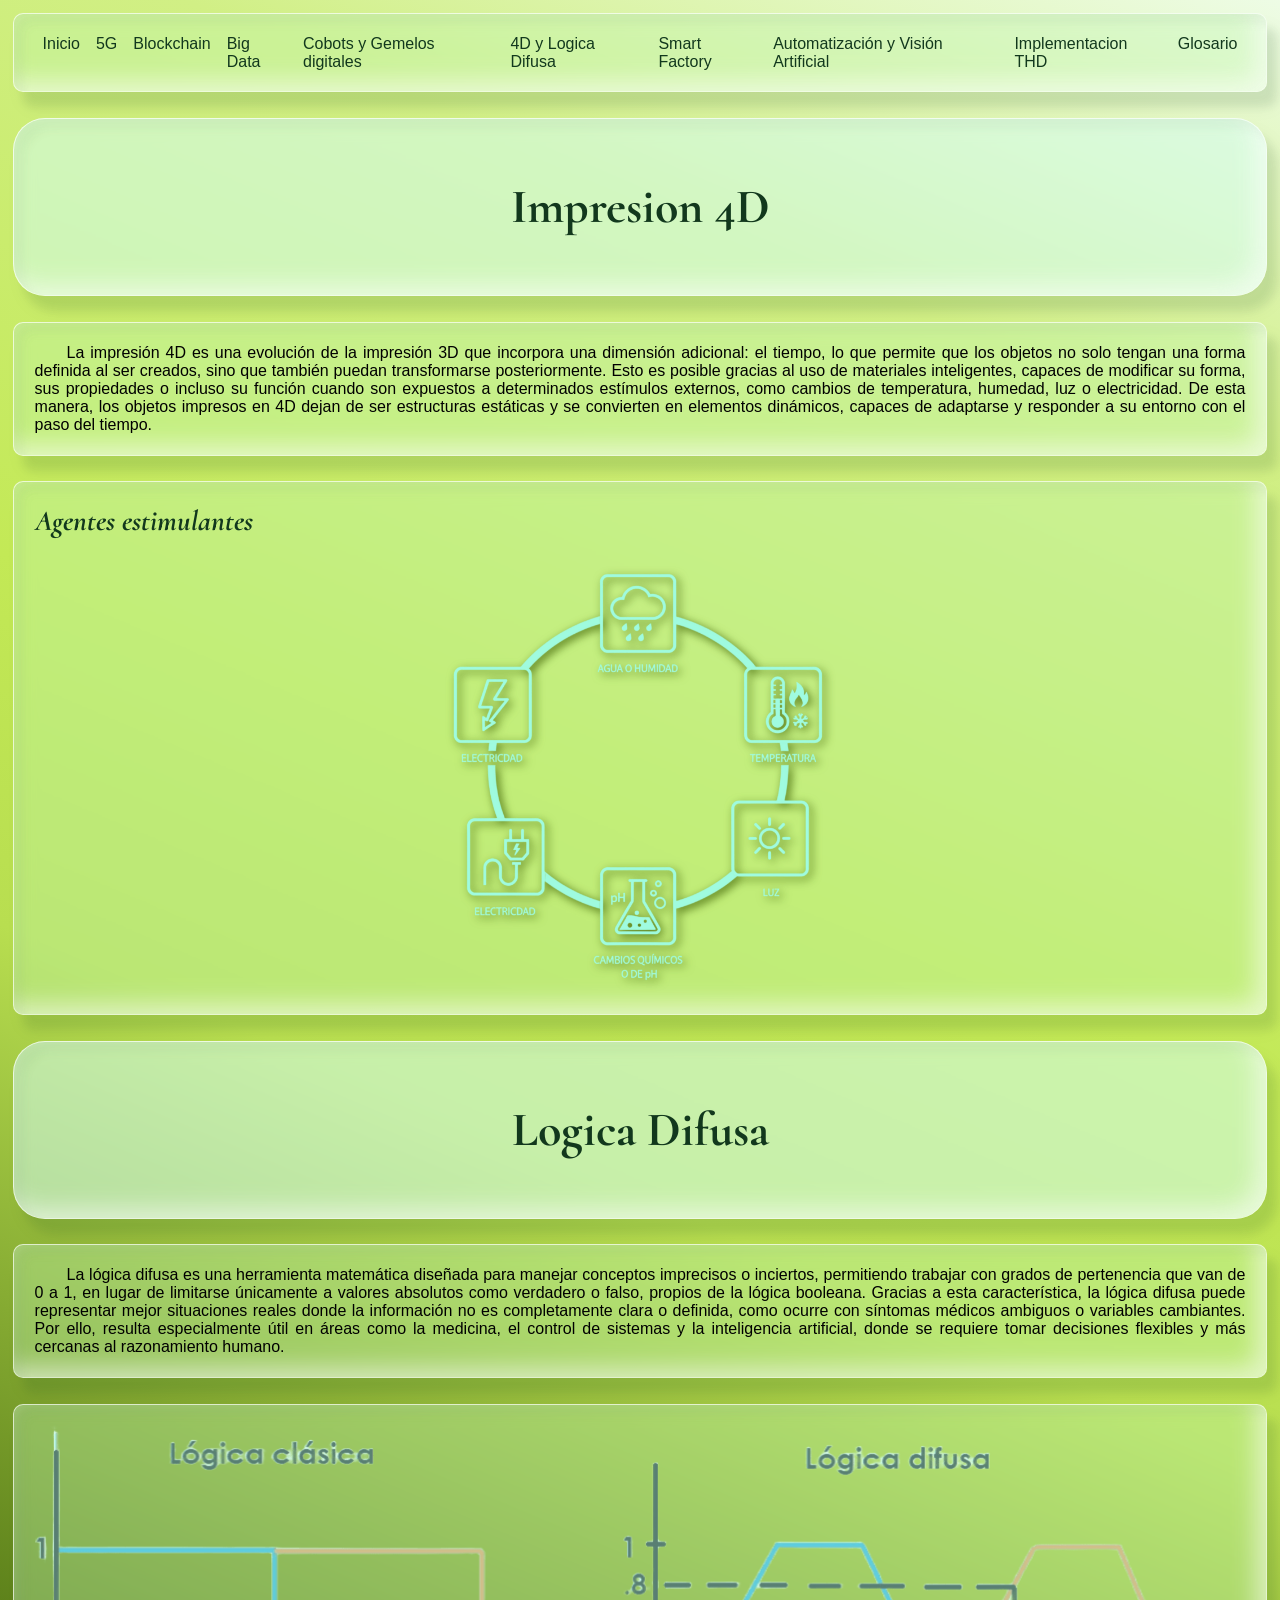
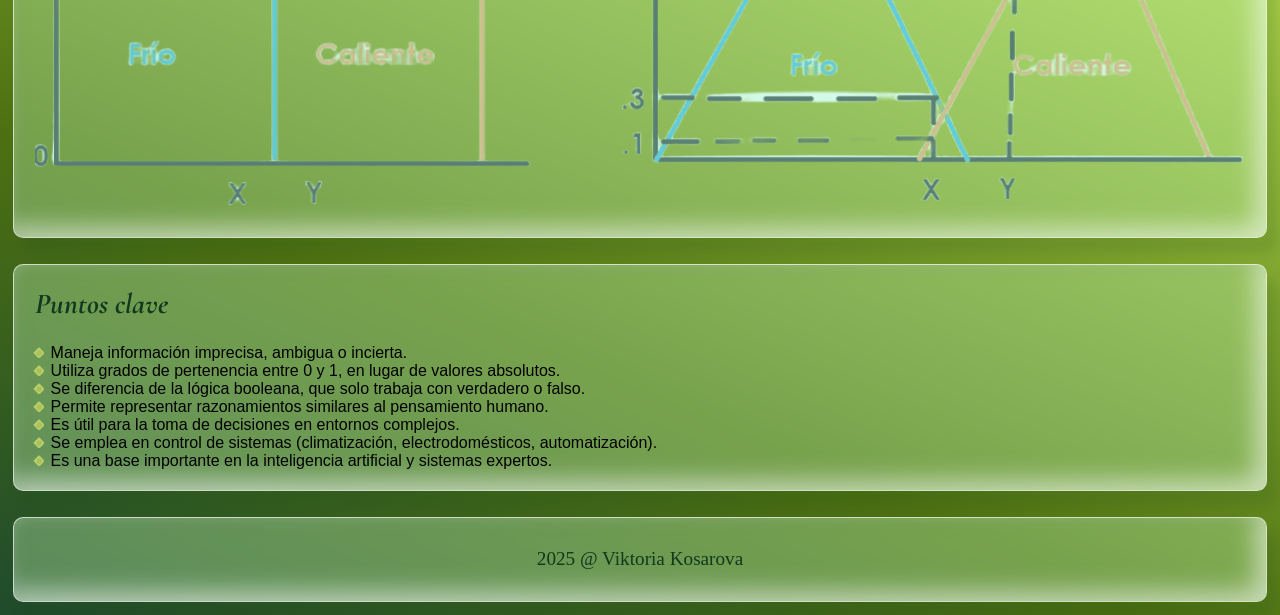
<file: 4d-logica.html>
<!DOCTYPE html>
<html lang="en">
<head>
    <meta charset="UTF-8">
    <meta name="viewport" content="width=device-width, initial-scale=1.0">
    <title>4D y Logica Difusa</title>
    <link rel="stylesheet" href="css/style.css">
</head>
<body>
    <header class="bg-sec">
        <nav>
            <form action="" id="form-icon-menu">
                <input type="checkbox" id="icon-menu">
            </form>
            <ul class="ul__menu">
                <li><a href="index.html">Inicio</a></li>
                <li><a href="5g.html">5G</a></li>
                <li><a href="blockchain.html">Blockchain</a></li>
                <li><a href="big-data.html">Big Data</a></li>
                <li><a href="cobots-gemelos.html">Cobots y Gemelos digitales</a></li>
                <li><a href="4d-logica.html">4D y Logica Difusa</a></li>
                <li><a href="smart-factory.html">Smart Factory</a></li>
                <li><a href="auto-vision.html">Automatización y Visión Artificial</a></li>
                <li><a href="thd.html">Implementacion THD</a></li>
                <li><a href="glosario.html">Glosario</a></li>
            </ul>
        </nav>
    </header>
    <main>
        <section class="bg-sec sec__titulo">
            <h2 class="h1__titulo">Impresion 4D</h2>
        </section>
        <section class="bg-sec">
            <p class="p__text">
                La impresión 4D es una evolución de la impresión 3D que incorpora una dimensión adicional: el tiempo, 
                lo que permite que los objetos no solo tengan una forma definida al ser creados, sino que también puedan 
                transformarse posteriormente. Esto es posible gracias al uso de materiales inteligentes, capaces de 
                modificar su forma, sus propiedades o incluso su función cuando son expuestos a determinados estímulos 
                externos, como cambios de temperatura, humedad, luz o electricidad. De esta manera, los objetos impresos 
                en 4D dejan de ser estructuras estáticas y se convierten en elementos dinámicos, capaces de adaptarse 
                y responder a su entorno con el paso del tiempo.
            </p>
        </section>
        <section class="bg-sec">
            <h2 class="h2__puntos-clave">Agentes estimulantes</h2>
            <div class="div__img-elementos">
                <img src="assests/img/img/4d-elementos.png" alt="">
            </div>
        </section>

        <section class="bg-sec sec__titulo">
            <h2 class="h1__titulo">Logica Difusa</h2>
        </section>
        <section class="bg-sec">
            <p class="p__text">
                La lógica difusa es una herramienta matemática diseñada para manejar conceptos imprecisos o inciertos, 
                permitiendo trabajar con grados de pertenencia que van de 0 a 1, en lugar de limitarse únicamente a valores 
                absolutos como verdadero o falso, propios de la lógica booleana. Gracias a esta característica, la lógica difusa puede 
                representar mejor situaciones reales donde la información no es completamente clara o definida, como ocurre con 
                síntomas médicos ambiguos o variables cambiantes. Por ello, resulta especialmente útil en áreas como la medicina, 
                el control de sistemas y la inteligencia artificial, donde se requiere tomar decisiones flexibles y más cercanas 
                al razonamiento humano.
            </p>
        </section>
        <section class="bg-sec">
            <div class="div__img-logica">
                <img src="assests/img/img/grafico-logica-difusa.png" alt="">
            </div>
        </section>
        <section class="bg-sec">
            <h2 class="h2__puntos-clave">Puntos clave</h2>
            <ul class="ul__puntos-clave">
                <li>Maneja información imprecisa, ambigua o incierta.</li>
                <li>Utiliza grados de pertenencia entre 0 y 1, en lugar de valores absolutos.</li>
                <li>Se diferencia de la lógica booleana, que solo trabaja con verdadero o falso.</li>
                <li>Permite representar razonamientos similares al pensamiento humano.</li>
                <li>Es útil para la toma de decisiones en entornos complejos.</li>
                <li>Se emplea en control de sistemas (climatización, electrodomésticos, automatización).</li>
                <li>Es una base importante en la inteligencia artificial y sistemas expertos.</li>
            </ul> 
        </section>
    </main>
    <footer class="bg-sec">
        <div>2025 &#64; Viktoria Kosarova</div>
    </footer>
</body>
</html>
</file>
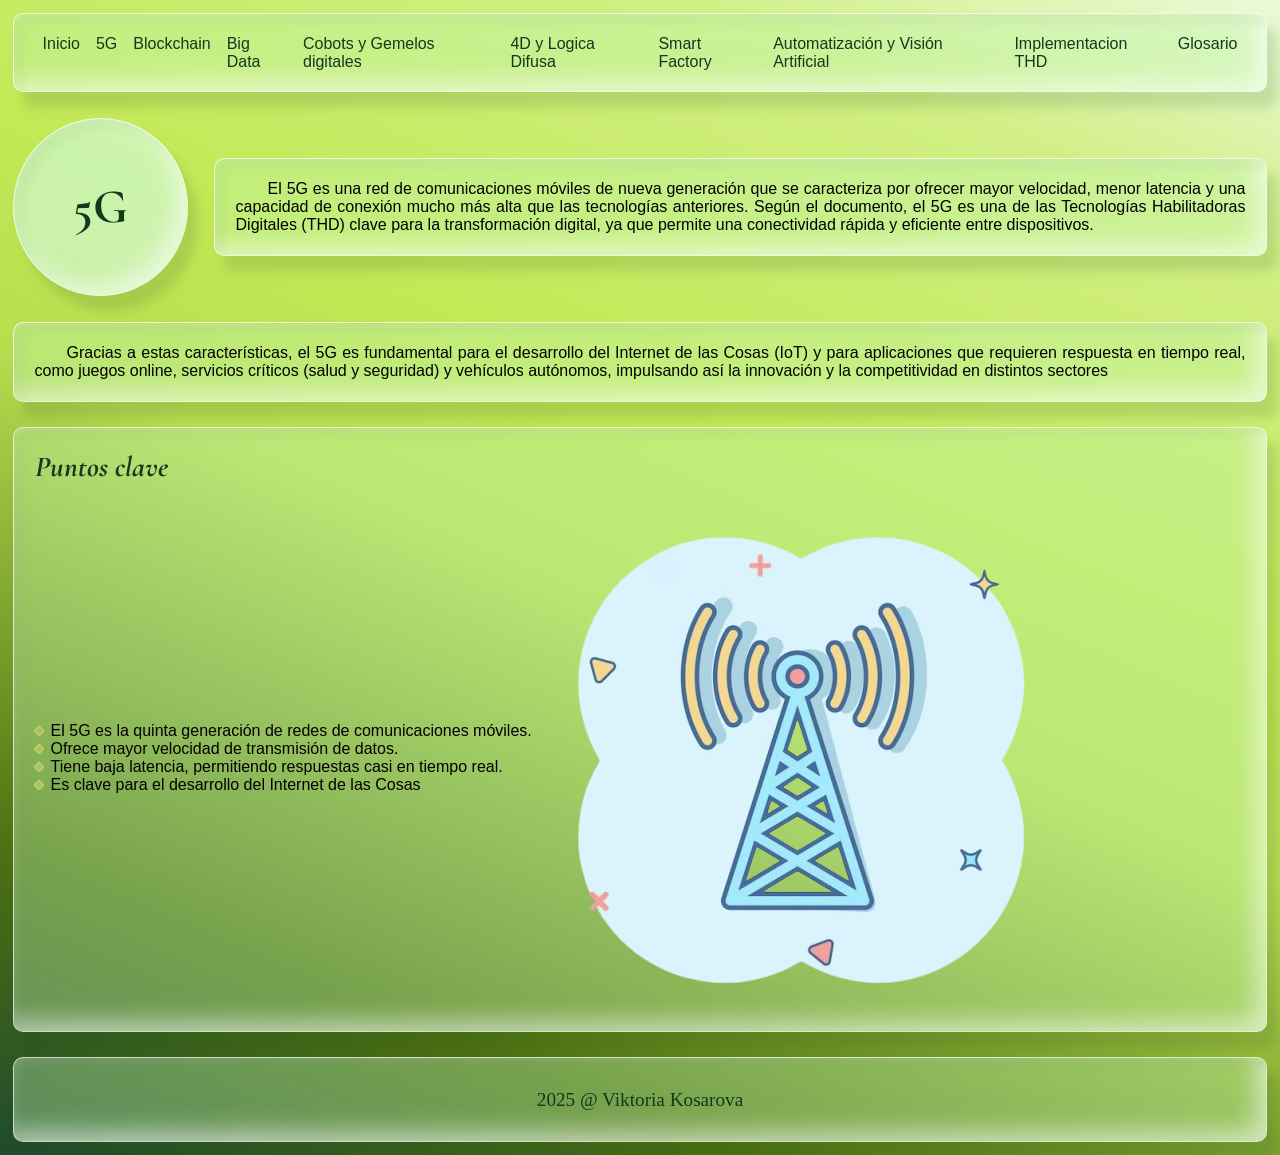
<file: 5g.html>
<!DOCTYPE html>
<html lang="en">
<head>
    <meta charset="UTF-8">
    <meta name="viewport" content="width=device-width, initial-scale=1.0">
    <title>5G-hecho</title>
    <link rel="stylesheet" href="css/style.css">
</head>
<body>
    <header class="bg-sec">
        <nav>
            <form action="" id="form-icon-menu">
                <input type="checkbox" id="icon-menu">
            </form>
            <ul class="ul__menu">
                <li><a href="index.html">Inicio</a></li>
                <li><a href="5g.html">5G</a></li>
                <li><a href="blockchain.html">Blockchain</a></li>
                <li><a href="big-data.html">Big Data</a></li>
                <li><a href="cobots-gemelos.html">Cobots y Gemelos digitales</a></li>
                <li><a href="4d-logica.html">4D y Logica Difusa</a></li>
                <li><a href="smart-factory.html">Smart Factory</a></li>
                <li><a href="auto-vision.html">Automatización y Visión Artificial</a></li>
                <li><a href="thd.html">Implementacion THD</a></li>
                <li><a href="glosario.html">Glosario</a></li>
            </ul>
        </nav>
    </header>
    <main>
        <div class="div__2-elements-row">
            <section class="bg-sec sec__titulo sec__circulo">
                <h1 class="h1__titulo">5G</h1>
            </section>
            <section class="bg-sec">
                <p class="p__text">
                    El 5G es una red de comunicaciones móviles de nueva generación que se caracteriza por 
                    ofrecer mayor velocidad, menor latencia y una capacidad de conexión mucho más alta que las 
                    tecnologías anteriores. Según el documento, el 5G es una de las Tecnologías Habilitadoras Digitales 
                    (THD) clave para la transformación digital, ya que permite una conectividad rápida y eficiente entre dispositivos.
                </p>
            </section>
        </div>
        
        <section class="bg-sec">
            <p class="p__text">
                Gracias a estas características, el 5G es fundamental para el desarrollo del Internet de las Cosas (IoT) y para 
                aplicaciones que requieren respuesta en tiempo real, como juegos online, servicios críticos (salud y seguridad) y 
                vehículos autónomos, impulsando así la innovación y la competitividad en distintos sectores 
            </p>
        </section>
        <section class="bg-sec">
            <h2 class="h2__puntos-clave">Puntos clave</h2>
            <div class="div__2-elements-row">
                <ul class="ul__puntos-clave">
                    <li>El 5G es la quinta generación de redes de comunicaciones móviles.</li>
                    <li>Ofrece mayor velocidad de transmisión de datos.</li>
                    <li>Tiene baja latencia, permitiendo respuestas casi en tiempo real.</li>
                    <li>Es clave para el desarrollo del Internet de las Cosas</li>
                </ul> 
                <div>
                    <img src="assests/img/img/antena.png" alt="antena 5g dibujo">  
                </div> 
            </div>
            
        </section>
    </main>
    <footer class="bg-sec">
        <div>2025 &#64; Viktoria Kosarova</div>
    </footer>
</body>
</html>
</file>
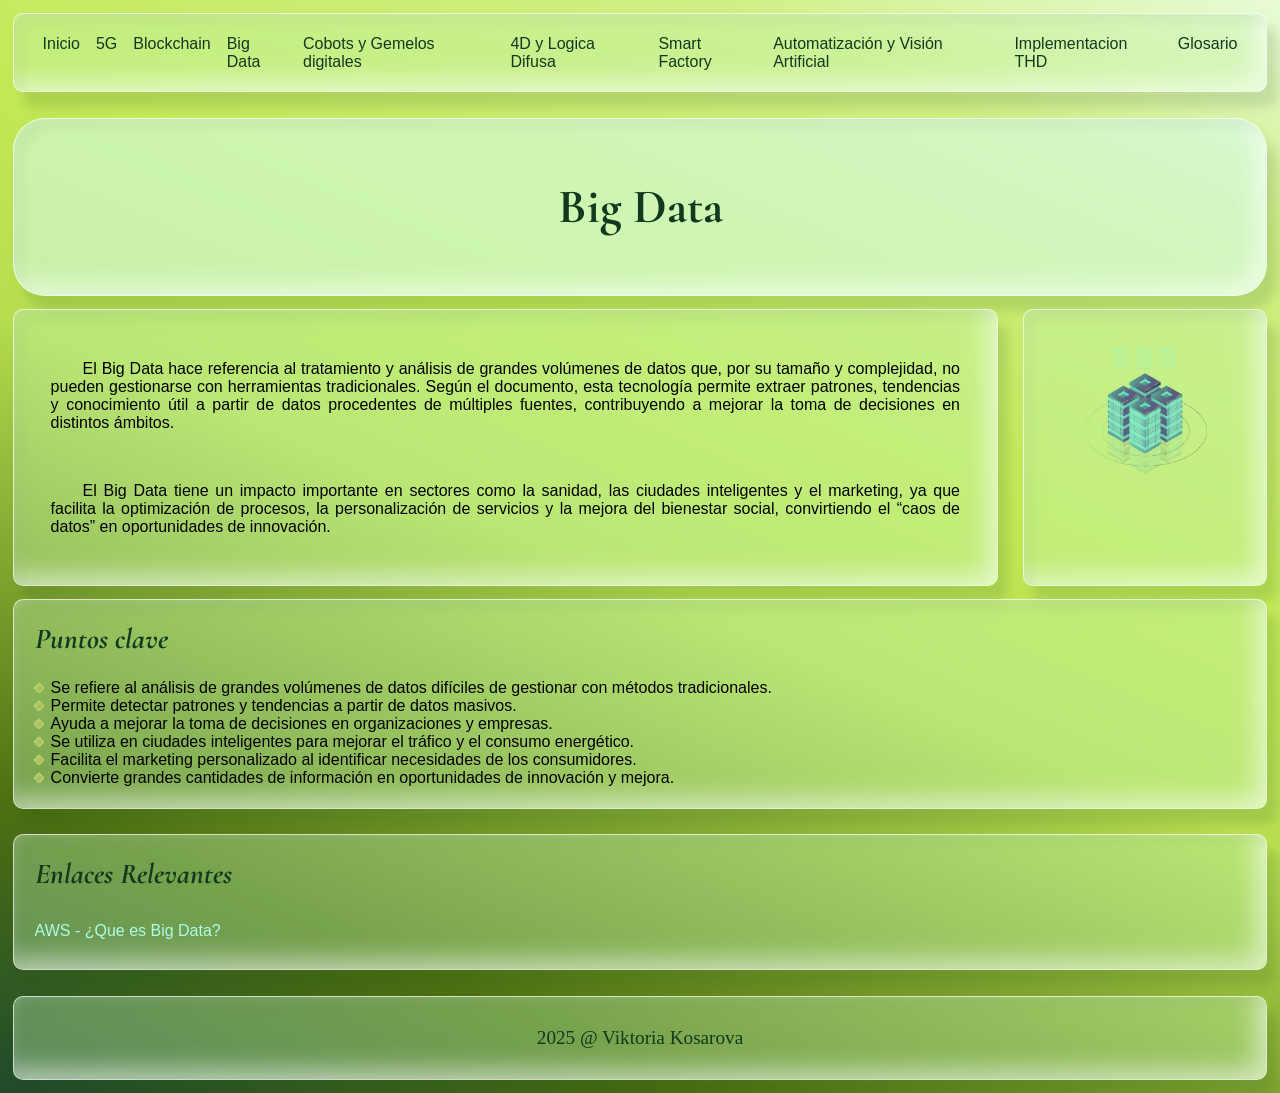
<file: big-data.html>
<!DOCTYPE html>
<html lang="en">
<head>
    <meta charset="UTF-8">
    <meta name="viewport" content="width=device-width, initial-scale=1.0">
    <title>Big Data</title>
    <link rel="stylesheet" href="css/style.css">
</head>
<body>
    <header class="bg-sec">
        <nav>
            <form action="" id="form-icon-menu">
                <input type="checkbox" id="icon-menu">
            </form>
            <ul class="ul__menu">
                <li><a href="index.html">Inicio</a></li>
                <li><a href="5g.html">5G</a></li>
                <li><a href="blockchain.html">Blockchain</a></li>
                <li><a href="big-data.html">Big Data</a></li>
                <li><a href="cobots-gemelos.html">Cobots y Gemelos digitales</a></li>
                <li><a href="4d-logica.html">4D y Logica Difusa</a></li>
                <li><a href="smart-factory.html">Smart Factory</a></li>
                <li><a href="auto-vision.html">Automatización y Visión Artificial</a></li>
                <li><a href="thd.html">Implementacion THD</a></li>
                <li><a href="glosario.html">Glosario</a></li>
            </ul>
        </nav>
    </header>
    <main>
        <section class="bg-sec sec__titulo">
            <h1 class="h1__titulo">Big Data</h1>
        </section>
        <div class="div__2-elements-row">
            <section class="bg-sec max-h-sec alig-item">
                <p class="p__text">
                    El Big Data hace referencia al tratamiento y análisis de grandes volúmenes de datos que, 
                    por su tamaño y complejidad, no pueden gestionarse con herramientas tradicionales. Según el 
                    documento, esta tecnología permite extraer patrones, tendencias y conocimiento útil a partir 
                    de datos procedentes de múltiples fuentes, contribuyendo a mejorar la toma de decisiones en 
                    distintos ámbitos.
                </p>
                <br>
                <p class="p__text">
                    El Big Data tiene un impacto importante en sectores como la sanidad, las ciudades inteligentes 
                    y el marketing, ya que facilita la optimización de procesos, la personalización de servicios y 
                    la mejora del bienestar social, convirtiendo el “caos de datos” en oportunidades de innovación.
                </p>
            </section>
            <section class="bg-sec max-h-sec">
                <div>
                    <img src="assests/img/img/big-data.png" alt="">
                </div> 
            </section>
            
        </div>
        <section class="bg-sec">
            <h2 class="h2__puntos-clave">Puntos clave</h2>
            <ul class="ul__puntos-clave">
                <li>Se refiere al análisis de grandes volúmenes de datos difíciles de gestionar con métodos tradicionales.</li>
                <li>Permite detectar patrones y tendencias a partir de datos masivos.</li>
                <li>Ayuda a mejorar la toma de decisiones en organizaciones y empresas.</li>
                <li>Se utiliza en ciudades inteligentes para mejorar el tráfico y el consumo energético.</li>
                <li>Facilita el marketing personalizado al identificar necesidades de los consumidores.</li>
                <li>Convierte grandes cantidades de información en oportunidades de innovación y mejora.</li>
            </ul> 
        </section>
        <section class="bg-sec max-h-sec">
            <h2 class="h2__puntos-clave">Enlaces Relevantes</h2>
            <ul class="ul__links">
                <li>
                    <a href="https://www.oracle.com/es/big-data/what-is-big-data/">AWS - ¿Que es Big Data?</a>
                </li>
            </ul>
        </section> 
    </main>
    <footer class="bg-sec">
        <div>2025 &#64; Viktoria Kosarova</div>
    </footer>
</body>
</html>
</file>
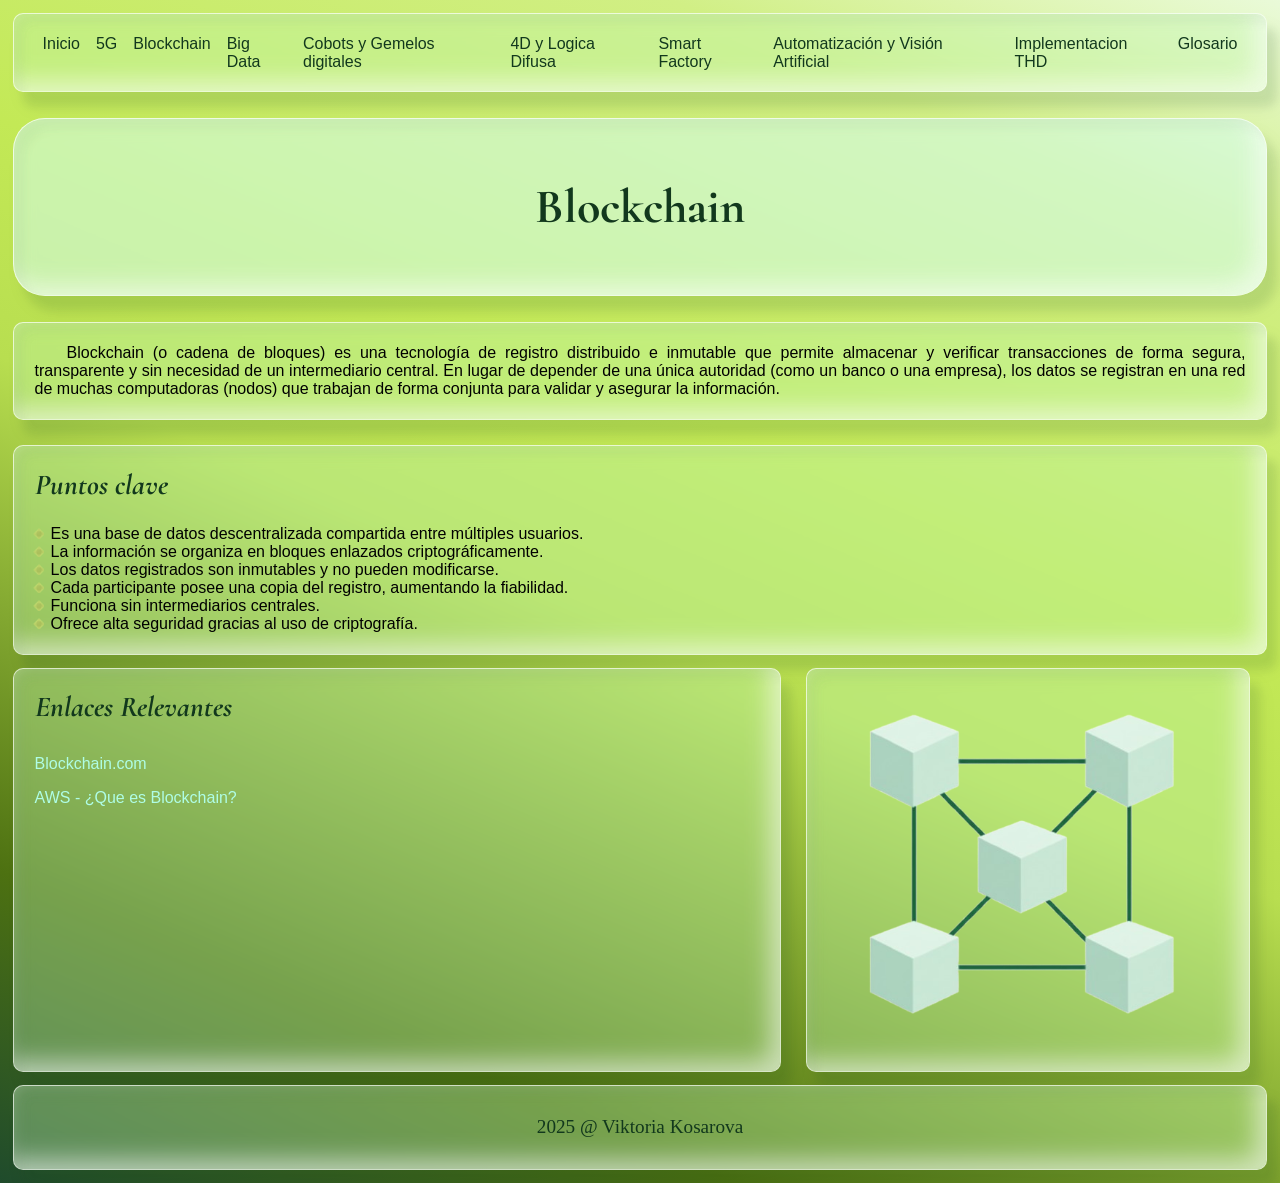
<file: blockchain.html>
<!DOCTYPE html>
<html lang="en">
<head>
    <meta charset="UTF-8">
    <meta name="viewport" content="width=device-width, initial-scale=1.0">
    <title>Document</title>
    <link rel="stylesheet" href="css/style.css">
</head>
<body>
    <header class="bg-sec">
        <nav>
            <form action="" id="form-icon-menu">
                <input type="checkbox" id="icon-menu">
            </form>
            <ul class="ul__menu">
                <li><a href="index.html">Inicio</a></li>
                <li><a href="5g.html">5G</a></li>
                <li><a href="blockchain.html">Blockchain</a></li>
                <li><a href="big-data.html">Big Data</a></li>
                <li><a href="cobots-gemelos.html">Cobots y Gemelos digitales</a></li>
                <li><a href="4d-logica.html">4D y Logica Difusa</a></li>
                <li><a href="smart-factory.html">Smart Factory</a></li>
                <li><a href="auto-vision.html">Automatización y Visión Artificial</a></li>
                <li><a href="thd.html">Implementacion THD</a></li>
                <li><a href="glosario.html">Glosario</a></li>
            </ul>
        </nav>
    </header>
    <main>
        <section class="bg-sec sec__titulo">
            <h1 class="h1__titulo">Blockchain</h1>
        </section>
        <section class="bg-sec">
            <p class="p__text">
                Blockchain (o cadena de bloques) es una tecnología de registro distribuido e inmutable que permite almacenar y 
                verificar transacciones de forma segura, transparente y sin necesidad de un intermediario central. En lugar de 
                depender de una única autoridad (como un banco o una empresa), los datos se registran en una red de muchas computadoras 
                (nodos) que trabajan de forma conjunta para validar y asegurar la información.
            </p>
        </section>
        <section class="bg-sec">
            <h2 class="h2__puntos-clave">Puntos clave</h2>
            <ul class="ul__puntos-clave">
                <li>Es una base de datos descentralizada compartida entre múltiples usuarios.</li>
                <li>La información se organiza en bloques enlazados criptográficamente.</li>
                <li>Los datos registrados son inmutables y no pueden modificarse.</li>
                <li>Cada participante posee una copia del registro, aumentando la fiabilidad.</li>
                <li>Funciona sin intermediarios centrales.</li>
                <li>Ofrece alta seguridad gracias al uso de criptografía.</li>
            </ul> 
        </section>
        <div class="div__2-elements-row">
            <section class="bg-sec max-h-sec w-sec-60">
                <h2 class="h2__puntos-clave">Enlaces Relevantes</h2>
                <ul class="ul__links">
                    <li>
                        <a href="https://www.blockchain.com/es/">Blockchain.com</a>
                    </li>
                    <li>
                        <a href="https://aws.amazon.com/es/what-is/blockchain/?aws-products-all.sort-by=item.additionalFields.productNameLowercase&aws-products-all.sort-order=asc">AWS - ¿Que es Blockchain?</a>
                    </li>
                </ul>
            </section> 
            <section class="bg-sec max-h-sec">
                <div class="div__imagen-bc">
                    <img src="assests/img/img/estructura-blockchain.png" alt="imagen estructura blockchain">
                </div>
            </section>
        </div>
        
    </main>
    <footer class="bg-sec">
        <div>2025 &#64; Viktoria Kosarova</div>
    </footer>
</body>
</html>
</file>
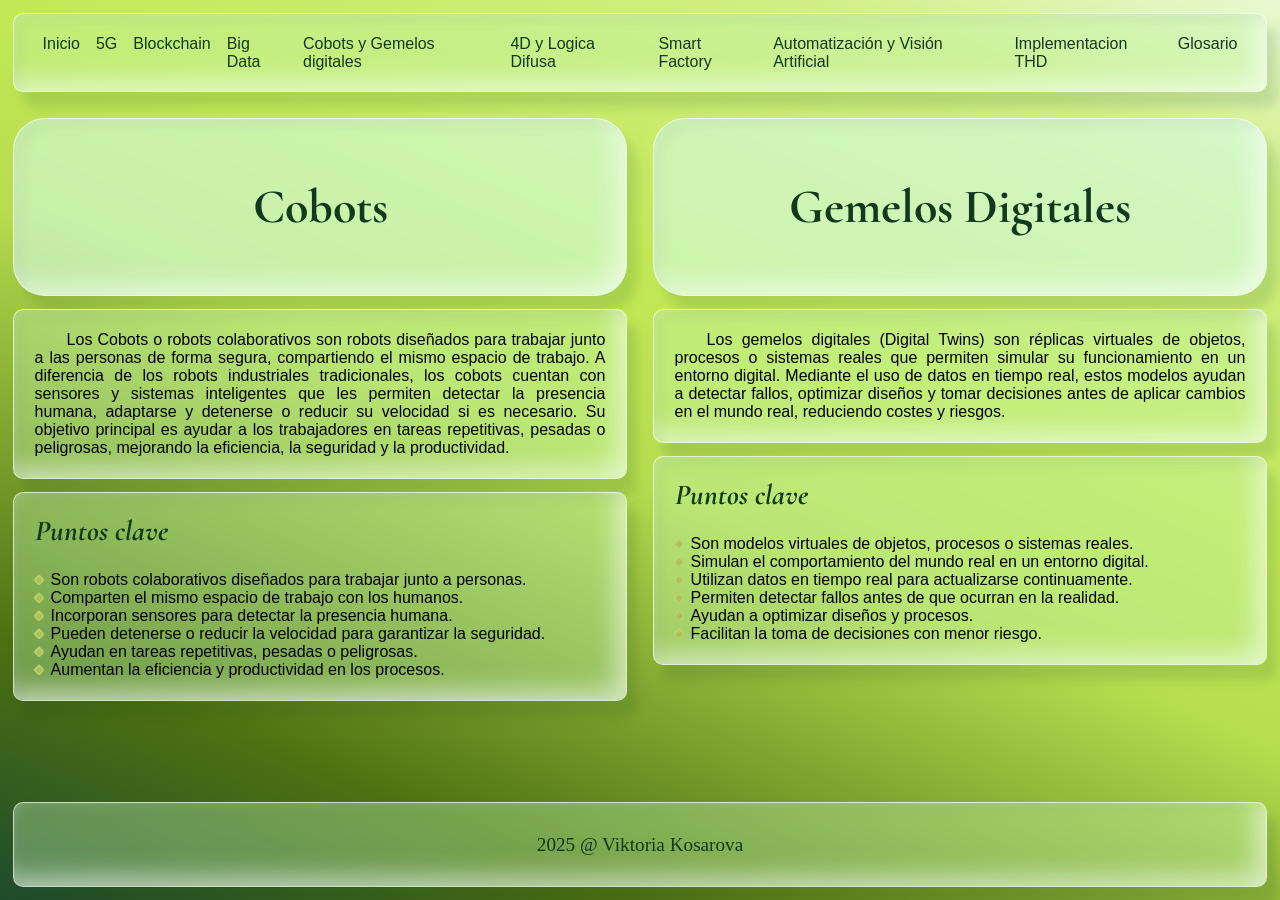
<file: cobots-gemelos.html>
<!DOCTYPE html>
<html lang="en">
<head>
    <meta charset="UTF-8">
    <meta name="viewport" content="width=device-width, initial-scale=1.0">
    <title>Document</title>
    <link rel="stylesheet" href="css/style.css">
</head>
<body>
    <header class="bg-sec">
        <nav>
            <form action="" id="form-icon-menu">
                <input type="checkbox" id="icon-menu">
            </form>
            <ul class="ul__menu">
                <li><a href="index.html">Inicio</a></li>
                <li><a href="5g.html">5G</a></li>
                <li><a href="blockchain.html">Blockchain</a></li>
                <li><a href="big-data.html">Big Data</a></li>
                <li><a href="cobots-gemelos.html">Cobots y Gemelos digitales</a></li>
                <li><a href="4d-logica.html">4D y Logica Difusa</a></li>
                <li><a href="smart-factory.html">Smart Factory</a></li>
                <li><a href="auto-vision.html">Automatización y Visión Artificial</a></li>
                <li><a href="thd.html">Implementacion THD</a></li>
                <li><a href="glosario.html">Glosario</a></li>
            </ul>
        </nav>
    </header>
    <main>
        <div class="div__2-elements-row div__co-geme">
            <div class="div-w-50">
                <section class="bg-sec sec__titulo">
                    <h1 class="h1__titulo">Cobots</h1>
                </section>
                <section class="bg-sec">
                    <p class="p__text">
                        Los Cobots o robots colaborativos son robots diseñados para trabajar junto a las personas de 
                        forma segura, compartiendo el mismo espacio de trabajo. A diferencia de los robots industriales 
                        tradicionales, los cobots cuentan con sensores y sistemas inteligentes que les permiten detectar 
                        la presencia humana, adaptarse y detenerse o reducir su velocidad si es necesario. Su objetivo 
                        principal es ayudar a los trabajadores en tareas repetitivas, pesadas o peligrosas, mejorando la 
                        eficiencia, la seguridad y la productividad.
                    </p>
                </section>
                <section class="bg-sec">
                    <h2 class="h2__puntos-clave">Puntos clave</h2>
                    <ul class="ul__puntos-clave">
                        <li>Son robots colaborativos diseñados para trabajar junto a personas.</li>
                        <li>Comparten el mismo espacio de trabajo con los humanos.</li>
                        <li>Incorporan sensores para detectar la presencia humana.</li>
                        <li>Pueden detenerse o reducir la velocidad para garantizar la seguridad.</li>
                        <li>Ayudan en tareas repetitivas, pesadas o peligrosas.</li>
                        <li>Aumentan la eficiencia y productividad en los procesos.</li>
                    </ul> 
                </section>
            </div>
            <div class="div-w-50">
                <section class="bg-sec sec__titulo">
                    <h1 class="h1__titulo">Gemelos Digitales</h1>
                </section>
                <section class="bg-sec">
                    <p class="p__text">
                        Los gemelos digitales (Digital Twins) son réplicas virtuales de objetos, procesos o sistemas reales 
                        que permiten simular su funcionamiento en un entorno digital. Mediante el uso de datos en tiempo real, 
                        estos modelos ayudan a detectar fallos, optimizar diseños y tomar decisiones antes de aplicar cambios 
                        en el mundo real, reduciendo costes y riesgos.
                    </p>
                </section> 
                <section class="bg-sec">
                    <h2 class="h2__puntos-clave">Puntos clave</h2>
                    <ul class="ul__puntos-clave">
                        <li>Son modelos virtuales de objetos, procesos o sistemas reales.</li>
                        <li>Simulan el comportamiento del mundo real en un entorno digital.</li>
                        <li>Utilizan datos en tiempo real para actualizarse continuamente.</li>
                        <li>Permiten detectar fallos antes de que ocurran en la realidad.</li>
                        <li>Ayudan a optimizar diseños y procesos.</li>
                        <li>Facilitan la toma de decisiones con menor riesgo.</li>
                    </ul> 
                </section>
            </div>
        </div>
    </main>
    <footer class="bg-sec">
        <div>2025 &#64; Viktoria Kosarova</div>
    </footer>
</body>
</html>
</file>
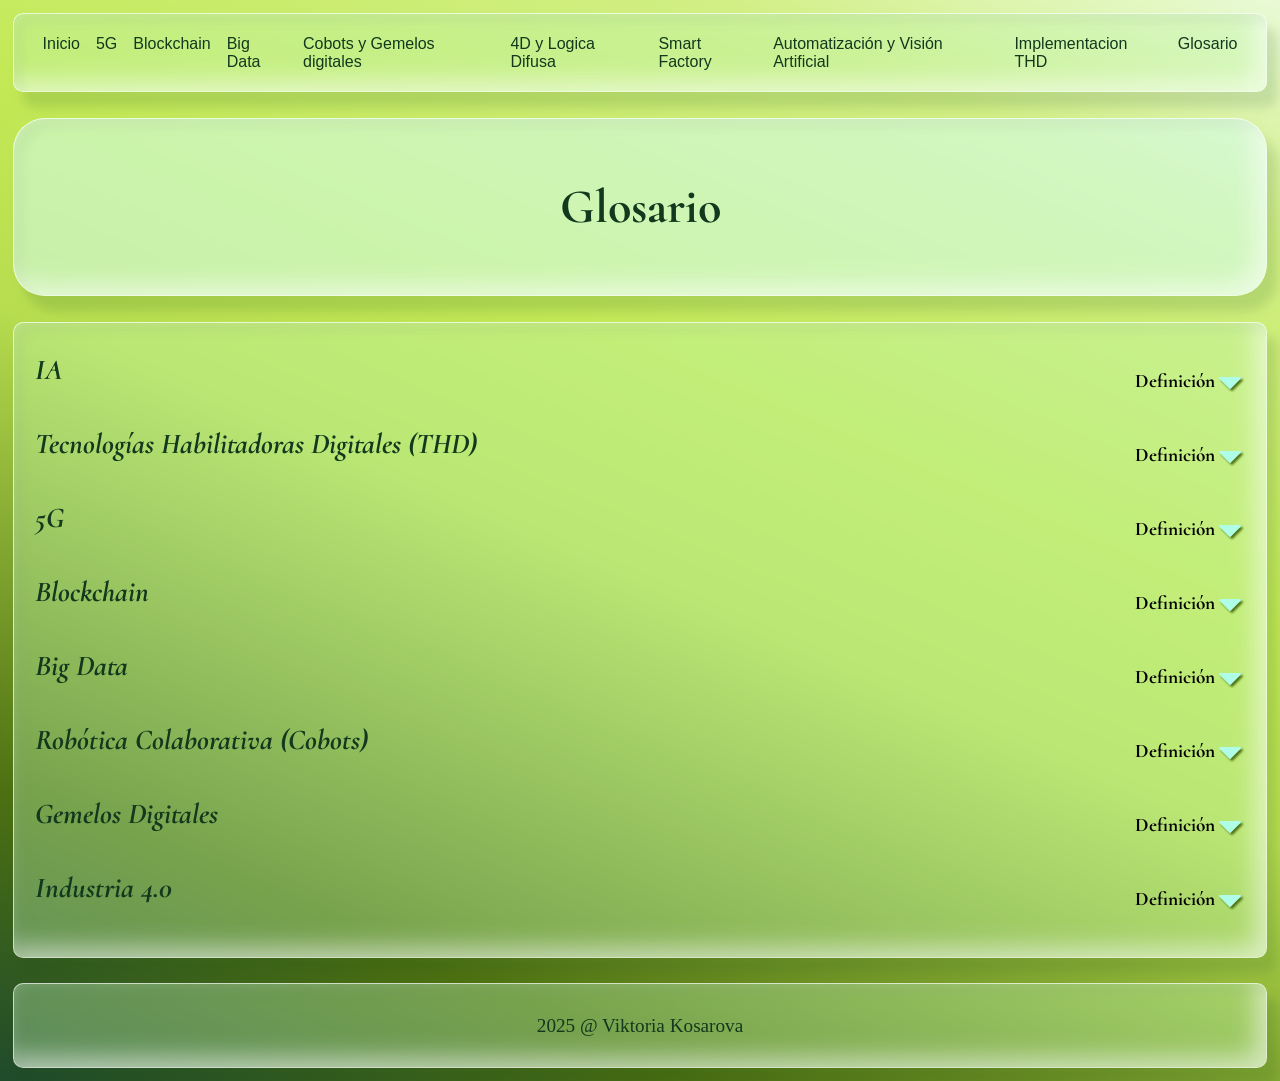
<file: glosario.html>
<!DOCTYPE html>
<html lang="en">
<head>
    <meta charset="UTF-8">
    <meta name="viewport" content="width=device-width, initial-scale=1.0">
    <title>Glosario</title>
    <link rel="stylesheet" href="css/style.css">
    <script src="js/main.js" defer></script>
</head>
<body>
    <header class="bg-sec">
        <nav>
            <form action="" id="form-icon-menu">
                <input type="checkbox" id="icon-menu">
            </form>
            <ul class="ul__menu">
                <li><a href="index.html">Inicio</a></li>
                <li><a href="5g.html">5G</a></li>
                <li><a href="blockchain.html">Blockchain</a></li>
                <li><a href="big-data.html">Big Data</a></li>
                <li><a href="cobots-gemelos.html">Cobots y Gemelos digitales</a></li>
                <li><a href="4d-logica.html">4D y Logica Difusa</a></li>
                <li><a href="smart-factory.html">Smart Factory</a></li>
                <li><a href="auto-vision.html">Automatización y Visión Artificial</a></li>
                <li><a href="thd.html">Implementacion THD</a></li>
                <li><a href="glosario.html">Glosario</a></li>
            </ul>
        </nav>
    </header>
    <main>
        <section class="bg-sec sec__titulo">
            <h1 class="h1__titulo">Glosario</h1>
        </section>
        <section class="bg-sec">
            <ul class="ul__glosario ul__links">
                <li class="bottonDefinicion">
                    <div class="div__plabra">
                        <h2 class="h2__puntos-clave">IA</h2>
                        <button class="button_definicion">
                            Definición
                            <img src="assests/img/icons/icono-ver-mas.png" alt="boton ver definicion">
                        </button>
                    </div>
                    <div class="div__definicion">
                        <p class="p__text">
                            La Inteligencia Artificial (IA) es una disciplina de la informática que desarrolla sistemas capaces de realizar tareas que requieren 
                            inteligencia humana, como aprender, razonar, reconocer patrones y tomar decisiones. Gracias a algoritmos y grandes cantidades de datos, 
                            estas máquinas pueden adaptarse, mejorar su desempeño con la experiencia y automatizar procesos que antes dependían exclusivamente de 
                            las personas.
                        </p>
                    </div>
                </li>
                <li class="bottonDefinicion">
                    <div class="div__plabra">
                        <h2 class="h2__puntos-clave">Tecnologías Habilitadoras Digitales (THD)</h2>
                        <button class="button_definicion">
                            Definición
                            <img src="assests/img/icons/icono-ver-mas.png" alt="boton ver definicion">
                        </button>
                    </div>
                    <div class="div__definicion">
                        <p class="p__text">
                            Conjunto de tecnologías clave que hacen posible la transformación digital y el desarrollo de la Industria 4.0. Incluyen herramientas como 
                            inteligencia artificial, blockchain, 5G, big data, robótica y realidad virtual. Su función es mejorar la conectividad, automatización, 
                            análisis de datos y toma de decisiones, permitiendo modelos de negocio más eficientes, flexibles y orientados a la innovación continua.
                        </p>
                    </div>
                </li>
                <li class="bottonDefinicion">
                    <div class="div__plabra">
                        <h2 class="h2__puntos-clave">5G</h2>
                        <button class="button_definicion">
                            Definición
                            <img src="assests/img/icons/icono-ver-mas.png" alt="boton ver definicion">
                        </button>
                    </div>
                    <div class="div__definicion">
                        <p class="p__text">
                            Tecnología de red móvil de nueva generación caracterizada por su alta velocidad, baja latencia y capacidad para conectar millones de dispositivos 
                            simultáneamente. Es fundamental para el desarrollo del Internet de las Cosas, los vehículos autónomos y los servicios críticos como la salud o la 
                            seguridad. Permite comunicaciones casi en tiempo real, facilitando aplicaciones avanzadas que requieren fiabilidad y respuesta inmediata.
                        </p>
                    </div>
                </li>
                <li class="bottonDefinicion">
                    <div class="div__plabra">
                        <h2 class="h2__puntos-clave">Blockchain</h2>
                        <button class="button_definicion">
                            Definición
                            <img src="assests/img/icons/icono-ver-mas.png" alt="boton ver definicion">
                        </button>
                    </div>
                    <div class="div__definicion">
                        <p class="p__text">
                            Sistema de registro de información descentralizado basado en una cadena de bloques enlazados criptográficamente. Garantiza la seguridad, 
                            trazabilidad e inmutabilidad de los datos, ya que cualquier modificación es fácilmente detectable. Aunque es conocida por su uso en criptomonedas, 
                            tiene aplicaciones en contratos inteligentes, gestión de la propiedad intelectual, trazabilidad de productos y sistemas de confianza sin intermediarios.
                        </p>
                    </div>
                </li>
                <li class="bottonDefinicion">
                    <div class="div__plabra">
                        <h2 class="h2__puntos-clave">Big Data</h2>
                        <button class="button_definicion">
                            Definición
                            <img src="assests/img/icons/icono-ver-mas.png" alt="boton ver definicion">
                        </button>
                    </div>
                    <div class="div__definicion">
                        <p class="p__text">
                            Tecnología orientada al procesamiento y análisis de grandes volúmenes de datos que no pueden gestionarse con herramientas tradicionales. Permite descubrir 
                            patrones, tendencias y relaciones ocultas en sectores como la sanidad, el marketing, las ciudades inteligentes o el medioambiente. Su valor radica en 
                            transformar datos masivos y caóticos en información útil para la toma de decisiones estratégicas.
                        </p>
                    </div>
                </li>
                <li class="bottonDefinicion">
                    <div class="div__plabra">
                        <h2 class="h2__puntos-clave">Robótica Colaborativa (Cobots)</h2>
                        <button class="button_definicion">
                            Definición
                            <img src="assests/img/icons/icono-ver-mas.png" alt="boton ver definicion">
                        </button>
                    </div>
                    <div class="div__definicion">
                        <p class="p__text">
                            Tipo de robótica diseñada para trabajar de forma segura junto a personas en entornos compartidos. Los cobots cuentan con sensores y sistemas inteligentes que 
                            les permiten detectar la presencia humana y ajustar su comportamiento. Se emplean para realizar tareas repetitivas o peligrosas, mejorando la productividad, 
                            reduciendo riesgos laborales y favoreciendo la colaboración entre humanos y máquinas.
                        </p>
                    </div>
                </li>
                <li class="bottonDefinicion">
                    <div class="div__plabra">
                        <h2 class="h2__puntos-clave">Gemelos Digitales</h2>
                        <button class="button_definicion">
                            Definición
                            <img src="assests/img/icons/icono-ver-mas.png" alt="boton ver definicion">
                        </button>
                    </div>
                    <div class="div__definicion">
                        <p class="p__text">
                            Representaciones virtuales de objetos, procesos o sistemas reales que permiten simular su comportamiento en tiempo real. Se utilizan para analizar, optimizar y 
                            predecir el rendimiento antes de realizar cambios físicos. Son clave en ingeniería, manufactura y ciudades inteligentes, ya que reducen costes, anticipan fallos 
                            y mejoran la toma de decisiones durante todo el ciclo de vida de un producto.
                        </p>
                    </div>
                </li>
                <li class="bottonDefinicion">
                    <div class="div__plabra">
                        <h2 class="h2__puntos-clave">Industria 4.0</h2>
                        <button class="button_definicion">
                            Definición
                            <img src="assests/img/icons/icono-ver-mas.png" alt="boton ver definicion">
                        </button>
                    </div>
                    <div class="div__definicion">
                        <p class="p__text">
                            La Industria 4.0 es la cuarta revolución industrial y se basa en la digitalización y automatización inteligente de los procesos productivos. Integra tecnologías como 
                            inteligencia artificial, Internet de las Cosas, big data, robótica y sistemas ciberfísicos para crear fábricas conectadas, eficientes y flexibles, capaces de tomar 
                            decisiones en tiempo real y adaptarse a las necesidades del mercado.
                        </p>
                    </div>
                </li>
            </ul>
        </section>
    </main>
    <footer class="bg-sec">
        <div>2025 &#64; Viktoria Kosarova</div>
    </footer>
</body>
</html>
</file>
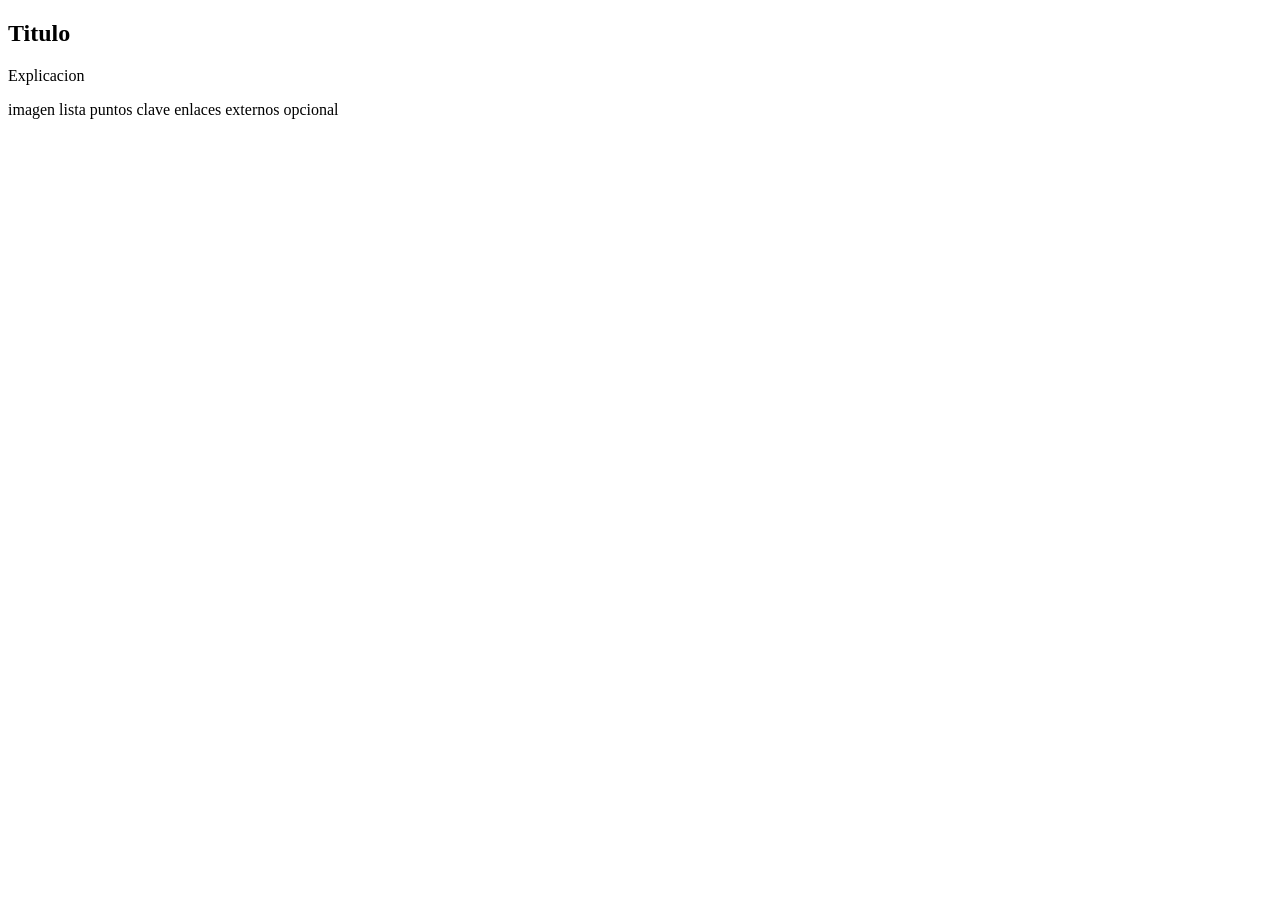
<file: p1.html>
<!DOCTYPE html>
<html lang="en">
<head>
    <meta charset="UTF-8">
    <meta name="viewport" content="width=device-width, initial-scale=1.0">
    <title>Document</title>
</head>
<body>
    <header></header>
    <main>
        <section>
            <h1>Titulo</h1>
            <p>Explicacion</p>
            imagen
            lista puntos clave
            enlaces externos opcional
        </section>
    </main>
    <footer></footer>
</body>
</html>
</file>
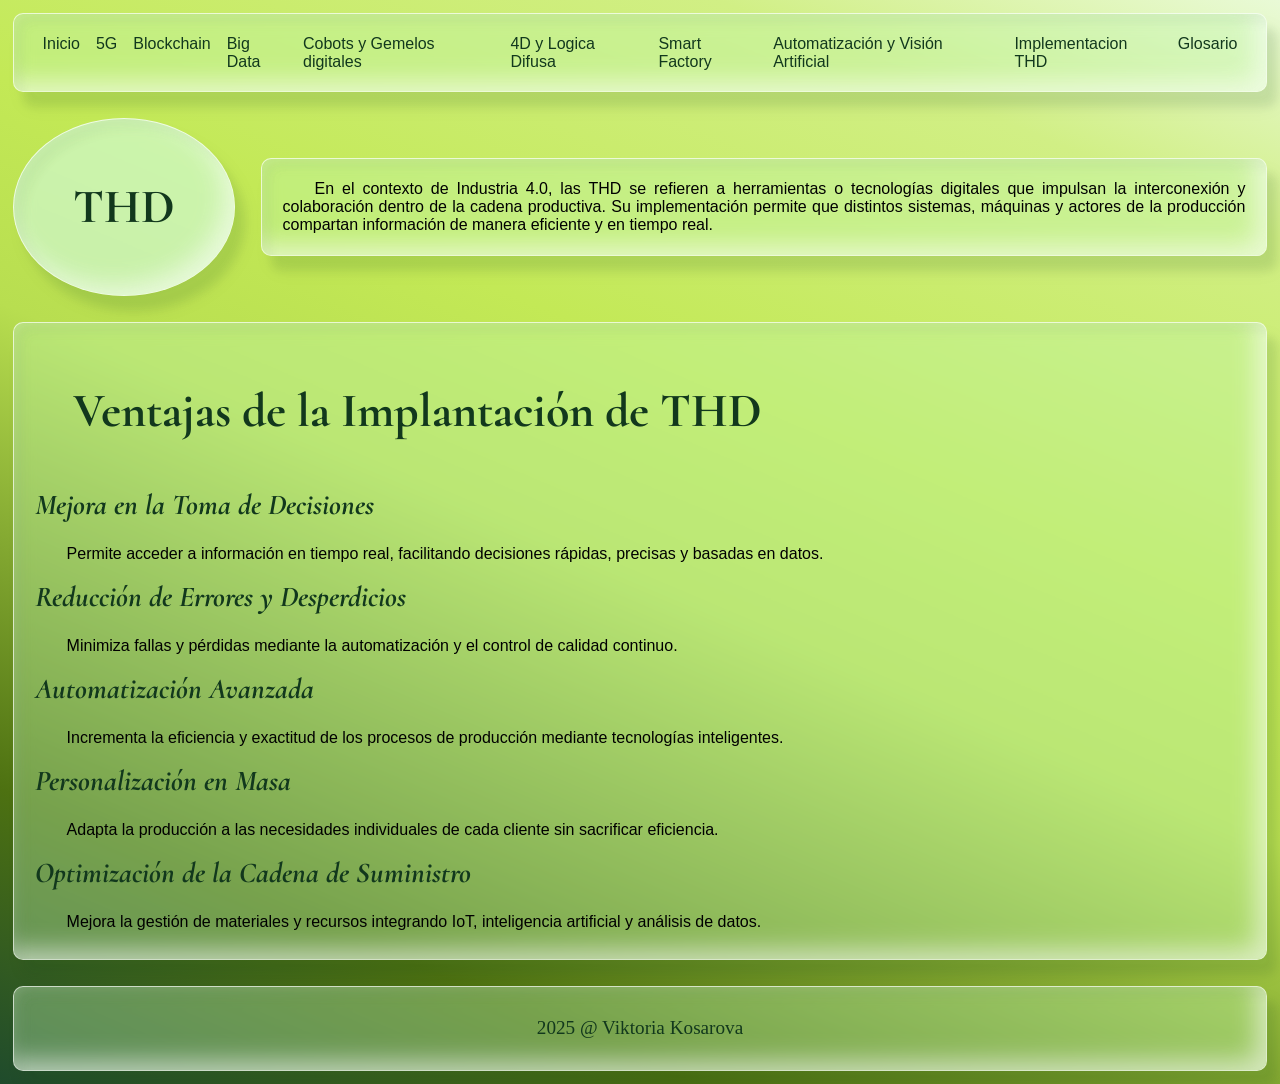
<file: thd.html>
<!DOCTYPE html>
<html lang="en">
<head>
    <meta charset="UTF-8">
    <meta name="viewport" content="width=device-width, initial-scale=1.0">
    <title>Smart Factory</title>
    <link rel="stylesheet" href="css/style.css">
</head>
<body>
    <header class="bg-sec">
        <nav>
            <form action="" id="form-icon-menu">
                <input type="checkbox" id="icon-menu">
            </form>
            <ul class="ul__menu">
                <li><a href="index.html">Inicio</a></li>
                <li><a href="5g.html">5G</a></li>
                <li><a href="blockchain.html">Blockchain</a></li>
                <li><a href="big-data.html">Big Data</a></li>
                <li><a href="cobots-gemelos.html">Cobots y Gemelos digitales</a></li>
                <li><a href="4d-logica.html">4D y Logica Difusa</a></li>
                <li><a href="smart-factory.html">Smart Factory</a></li>
                <li><a href="auto-vision.html">Automatización y Visión Artificial</a></li>
                <li><a href="thd.html">Implementacion THD</a></li>
                <li><a href="glosario.html">Glosario</a></li>
            </ul>
        </nav>
    </header>
    <main>
        <div class="div__2-elements-row">
            <section class="bg-sec sec__titulo sec__circulo">
                <h1 class="h1__titulo">THD</h1>
            </section>
            <section class="bg-sec">
                <p class="p__text">
                    En el contexto de Industria 4.0, las THD se refieren a herramientas o tecnologías digitales que 
                    impulsan la interconexión y colaboración dentro de la cadena productiva. Su implementación permite 
                    que distintos sistemas, máquinas y actores de la producción compartan información de manera eficiente 
                    y en tiempo real.
                </p>
            </section>
        </div>
        <section class="bg-sec">
            <h2 class=" h1__titulo">Ventajas de la Implantación de THD</h2>
            <ul class="ul__links">
                <li>
                    <h2 class="h2__puntos-clave">Mejora en la Toma de Decisiones</h2>
                    <p class="p__text">Permite acceder a información en tiempo real, facilitando decisiones rápidas, precisas y basadas en datos.</p>
                </li>
                <li>
                    <h2 class="h2__puntos-clave">Reducción de Errores y Desperdicios</h2>
                    <p class="p__text">Minimiza fallas y pérdidas mediante la automatización y el control de calidad continuo.</p>
                </li>
                <li>
                    <h2 class="h2__puntos-clave">Automatización Avanzada</h2>
                    <p class="p__text">Incrementa la eficiencia y exactitud de los procesos de producción mediante tecnologías inteligentes.</p>
                </li>
                <li>
                    <h2 class="h2__puntos-clave">Personalización en Masa</h2>
                    <p class="p__text">Adapta la producción a las necesidades individuales de cada cliente sin sacrificar eficiencia.</p>
                </li>
                <li>
                    <h2 class="h2__puntos-clave">Optimización de la Cadena de Suministro</h2>
                    <p class="p__text">Mejora la gestión de materiales y recursos integrando IoT, inteligencia artificial y análisis de datos.</p>
                </li>
            </ul> 
        </section>
    </main>
    <footer class="bg-sec">
        <div>2025 &#64; Viktoria Kosarova</div>
    </footer>
</body>
</html>
</file>
<file: css/style.css>
@import url('https://fonts.googleapis.com/css2?family=Cormorant:ital,wght@0,300..700;1,300..700&display=swap');
:root{
    --white: #f4fffc;
    --bg-white: #c1f7b55d;
    --bg-white-intense: #d4fdf28c;
    --baby-blue: #affde6;
    --light-green: #c3e956;
    --green: #4d7111;
    --dark-green: #1f4b2c;
    --letter-green: #12381d;
}
*{
    padding: 0;
    margin: 0;
    box-sizing: border-box;
}
body{
    display: grid;
    grid-template-rows: auto 1fr auto;
    min-height: 100dvh;
    background: linear-gradient(203deg,rgba(244, 255, 252, 1) 0%, rgba(209, 239, 133, 1) 20%, rgba(195, 233, 86, 1) 42%, rgba(184, 222, 80, 1) 55%, rgba(77, 113, 17, 1) 83%, rgba(31, 75, 44, 1) 100%);
    background-size: 120%;
}
ul{
    list-style-image: url('../assests/img/icons/icon-ul.png');
}
img{
    width: 100%;
}

.bg-sec{
    margin: 0.8em;
    padding: 1.3em;

    box-shadow: inset 10px 10px 10px rgba(31,75,44,0.05),
                10px 15px 10px rgba(31,75,44,0.1),
                10px 15px 20px rgba(31,75,44,0.05),
                inset -10px -10px 25px rgba(255, 255, 255, 0.562);

    border: 1px solid rgba(255, 255, 255, 0.671);
    border-radius: 10px;

    background-color: var(--bg-white);
    backdrop-filter: blur(10px);
}
header{
    display: flex;
    flex-direction: row;
    font-family: Arial, Helvetica, sans-serif;
    position: sticky;
    top: 0;
    z-index: 50;
    nav{
        display: flex;
        flex-direction: column;

        ul{
            list-style: none;
            display: flex;
            flex-direction: row;

            /* display: none; */
            li{
                padding: 0 0.5em;
                a{
                    color: var(--letter-green);
                    text-decoration: none;
                }
                a:hover{
                    color: var(--white);
                }
            }
        }
    }
} 
#icon-menu{
    display: none;
}
footer{
    div{
        color: var(--letter-green);
        font-size: 1.2em;
        text-align: center;
        padding: 0.5em;
    }
}
main{
    font-family: Arial, Helvetica, sans-serif;
    display: flex;
    flex-direction: column;
    .bg-sec{
        /* max-width: 1200px; */
    }
}
.sec__titulo{
    display: flex;
    justify-content: center;
    align-items: center;
    border-radius: 2em;
    background-color: var(--bg-white-intense);
}
.sec__circulo{
     border-radius: 50%;
}
.h1__titulo{
    color: var(--letter-green);
    /* color: var(--light-green); */
    font-family:  "Cormorant", serif;
    font-size: 3em;
    padding: 0.8em;

    /* text-shadow: 2px 2px 2px var(--green), -1px -1px 2px var(--white); */
}
.section__portada{
    width: 100%;
    height: 100%;
    display: flex;
    flex-direction: column;
    justify-content: start;
    align-items: center;
    h1{
        /* bottom: 0; */
        padding: 1em;
        color: var(--letter-green);
        font-family:  "Cormorant", serif;
        font-size: 2.5em;
        font-style: italic;
    }
}
.div__grid-portada{
    display: grid;
    grid-template-columns: 
    repeat(auto-fit, minmax(200px , 1fr));
    img{
        aspect-ratio: 1 / 1;
        object-fit: cover;
    }
}

/* info sectciones */

.div__2-elements-row{
    display: flex;
    flex-direction: row;
    align-items: center;
}
.p__text{
    text-indent: 2em;
    text-align: justify;
}

.h2__puntos-clave{
    color: var(--letter-green);
    font-family:  "Cormorant", serif;
    padding-bottom: 0.8em;
    font-style: italic;
    font-size: 1.8em;
}
.ul__puntos-clave{
    padding: 0 1em;
    list-style-image: url('../assests/img/icons/icon-ul.png');
}
.ul__links{
    list-style: none;
    width: 100%;
    li{
        padding: 0.5em 0;
        a{
            color: var(--baby-blue);
            text-decoration: none;
        }
        a:hover{
            text-decoration: underline;
        }
    }
}
.div__imagen-bc{
    /*width: 40%;*/
    img{
        max-width: 400px;
    }
}
.max-h-sec{
    height: 100%;
}
.w-sec-60{
    width: 60%;
}
.alig-item{
    display: flex;
    flex-direction: column;
    justify-content: center;
    p{
        padding: 1em;
    }
    
}
.div-w-50{
    width: 50%;
}
.div__co-geme{
    align-items: start;
}
.div__img-elementos{
    display: flex;
    justify-content: center;
    align-items: center;
    img{
        max-width: 400px;
        filter: drop-shadow(3px 3px 5px var(--green));
    }
}
.div__img-logica{
    img{
        min-width: 50vw;
    }
}
.ul-in-ul{
    padding-left: 2em;
}
.ul__caracte-prin{
    padding: 0 1em;
}
.img_round-corn{
    border-radius: 0.5em;
}
/* GLOSARIO */

.div__plabra{
    display: flex;
    justify-content: space-between;
    align-items: center;
}
.div__definicion{
    background-color: var(--bg-white);
    padding: 1em;
    box-shadow: inset 2px 2px 7px var(--green);
    display: none;
    height: auto;
}
.mostrar{
    display: block;
    animation: mostar-definicion 0.5s ease-in;
    overflow: hidden;
}
@keyframes mostar-definicion {
    0%{
        height: 0px;
        padding: 0 1em;
    }
    100%{
        height: 140px;
    }
}
.ocultar{
    display: none;
}
.button_definicion{
    font-family:  "Cormorant", serif;
    font-weight: bold;
    font-size: 1.2em;
    appearance: none;
    background: none;
    border: none;
    display: flex;
    flex-direction: row;
    align-items: center;
    cursor: pointer;
    img{
        filter: drop-shadow(2px 2px 1px var(--green));
    }
}
@media (width <= 1200px) {
    .div__imagen-bc{
        img{
            max-width: 300px;
        }
    }  
    #icon-menu{
        display: block;
        width: 50px;
        height: 50px;
        appearance: none;
        background-image: url('../assests/img/icons/menu-bars.svg');
    }
    #icon-menu:checked{
        background-image: url('../assests/img/icons/menu-close.png');
        background-position: center;
        background-size: 36px 36px;
        background-repeat: no-repeat;
    }
    header{
        .ul__menu{
            display: none;
        }
    }
    body:has(#icon-menu:checked){
        
        .ul__menu{
            position: absolute;
            height: 60vh;
            width: 100%;

            margin: 0;
            margin-top: calc(0.8em + 93px) ;

            z-index: 45;
            top: 0;
            left: 0;

            background-color: var(--light-green);

            display: flex;
            flex-direction: column;

            padding: 1.2em;

            box-shadow: inset 10px 10px 10px rgba(31,75,44,0.05),
                        10px 15px 10px rgba(31,75,44,0.1),
                        10px 15px 20px rgba(31,75,44,0.05),
                        inset -10px -10px 25px rgba(255, 255, 255, 0.562);

            border: 1px solid rgba(255, 255, 255, 0.671);
            border-radius: 10px;
            backdrop-filter: blur(10px);
            li{
                width: 100%;
                a{
                    display: block;
                    color: var(--letter-green);
                    text-decoration: none;
                    padding: 0.5em;
                }
                a:hover{
                    background-color: var(--bg-white);
                    box-shadow: inset 10px 10px 10px rgba(31,75,44,0.05),
                    10px 15px 10px rgba(31,75,44,0.1),
                    10px 15px 20px rgba(31,75,44,0.05),
                    inset -10px -10px 25px rgba(255, 255, 255, 0.562);

                    border: 1px solid rgba(255, 255, 255, 0.671);
                    border-radius: 10px;

                    background-color: var(--bg-white);
                    backdrop-filter: blur(10px);
                }
            }
        }
    }
}

@media (width <= 770px){
    img{
        max-width: 400px;
    }
    .div__2-elements-row{
        display: flex;
        flex-direction: column;
        align-items: center;
    }
    .sec__titulo{
        border-radius: 2em;
        padding: 0.2em;
        /* width: 60vw; */
    }
    .div__plabra{
        h2{
            font-size: 1.2em;
            max-width: 220px;
        }
    }
}
</file>
